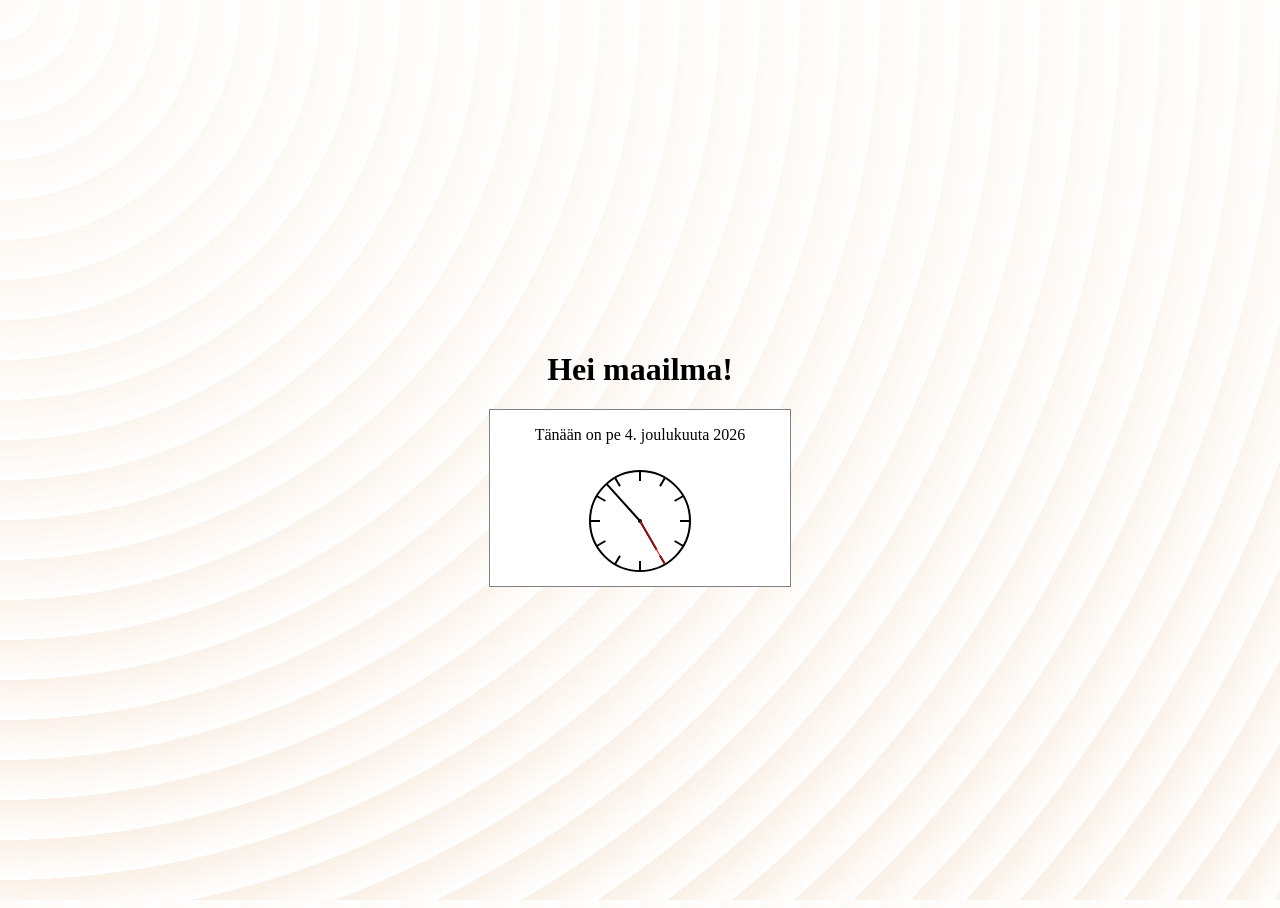
<file: index.html>
<!DOCTYPE html>
<html lang="en">

<head>
  <meta charset="UTF-8">
  <meta name="viewport" content="width=device-width, initial-scale=1.0">
  <title>Hello</title>
  <link rel="stylesheet" href="styles.css">
</head>

<body>
  <main>
    <h1>Hei maailma!</h1>
    <div id="datetime"></div>
  </main>

  <script src="scripts.js"></script>
</body>

</html>
</file>
<file: styles.css>
html {
  height: 100%;
}

body {
  background-color:linen;
  display: flex;
  flex-direction: column;
  justify-content: center;
  height: 100%;
}

main {
  text-align: center;
}
#datetime {
  background-color: white;
  width: 300px;
  margin: auto;
  border: 1px solid grey;
}


body {
  background-color: #ffffff;
  opacity: 1;
  background-image:  repeating-radial-gradient( circle at 0 0, transparent 0, #ffffff 40px ), repeating-linear-gradient( #FAF0E655, #FAF0E6 );
}
</file>
